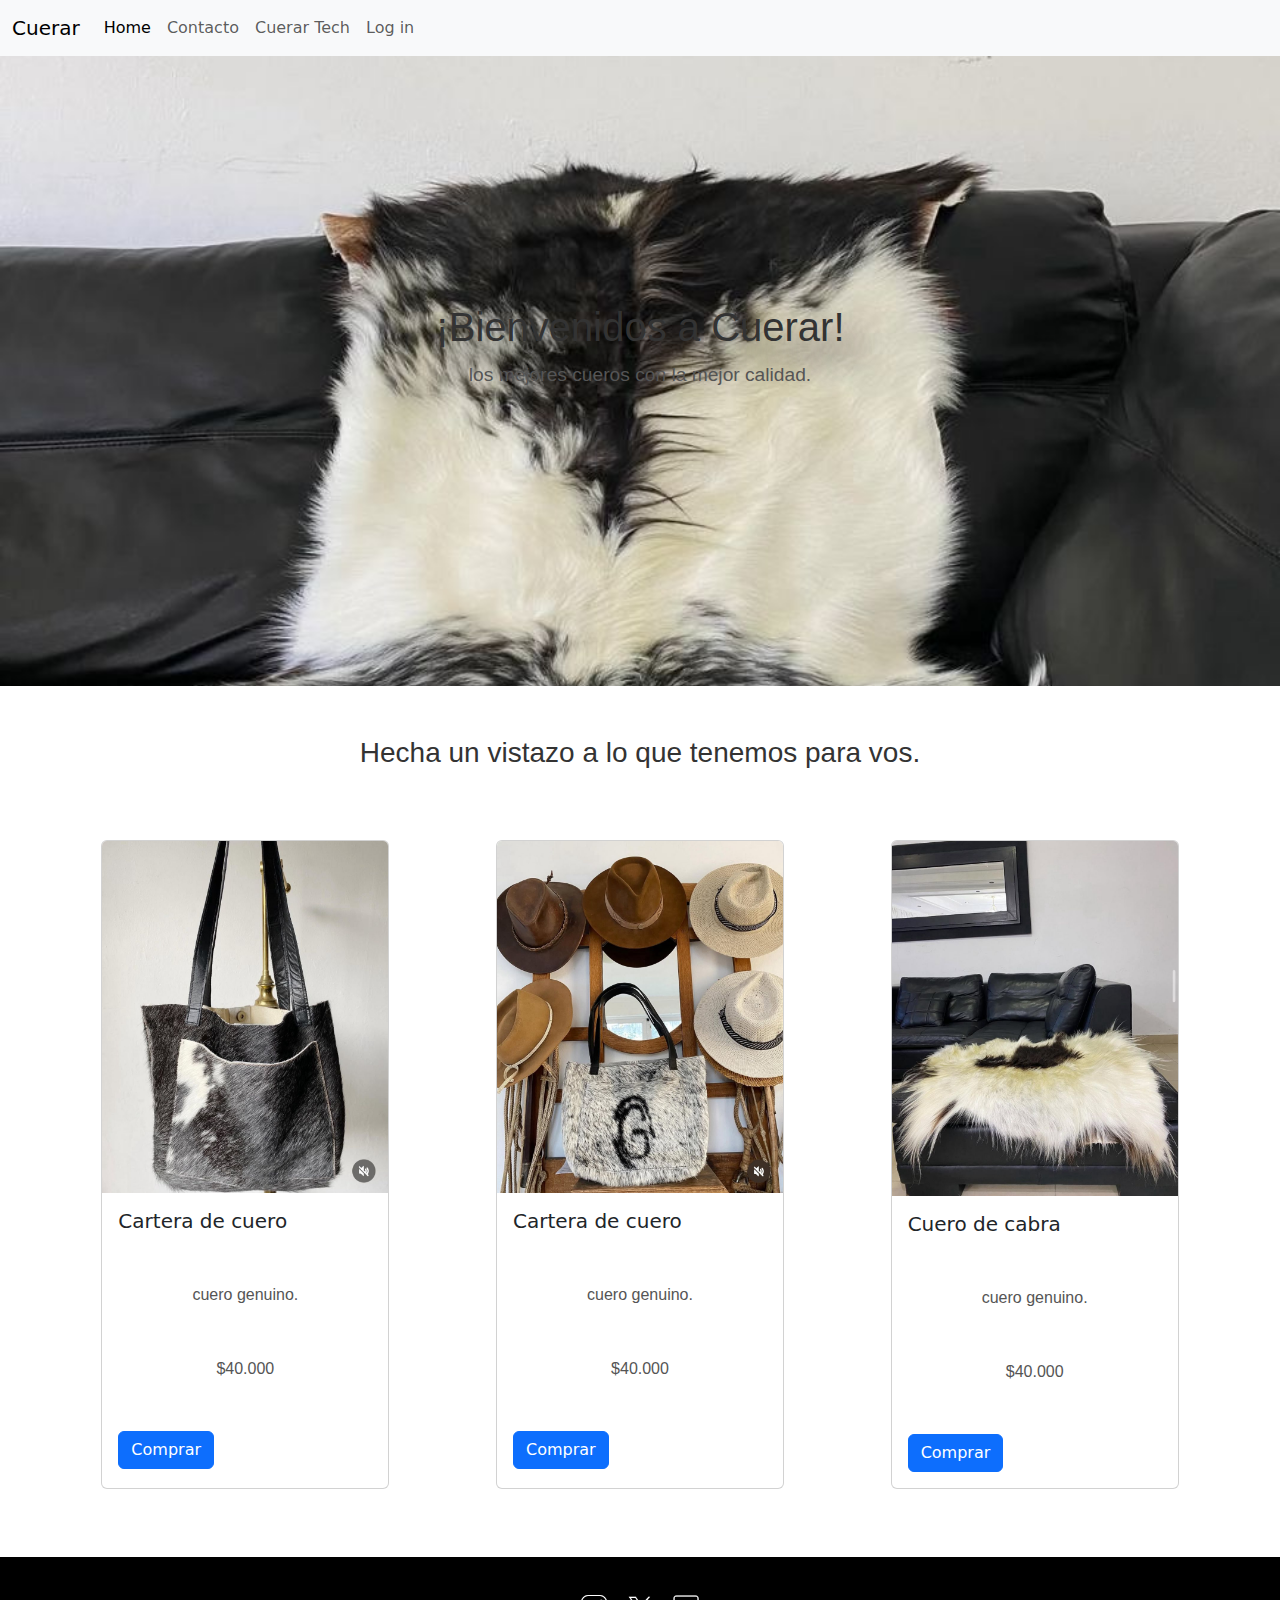
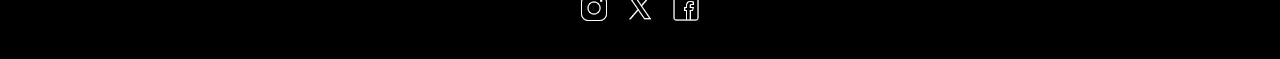
<file: index.html>
<!DOCTYPE html>
<html lang="en">
<head>
    <meta charset="UTF-8">
    <meta name="viewport" content="width=device-width, initial-scale=1.0">
    <link href="https://cdn.jsdelivr.net/npm/bootstrap@5.3.6/dist/css/bootstrap.min.css" rel="stylesheet" />
  <link rel="stylesheet" href="./css/style.css" />
    <title>Cuerar</title>
</head>
<body>
    <header>
        <nav class="navbar navbar-expand-lg bg-body-tertiary">
  <div class="container-fluid">
    <a class="navbar-brand" href="#">Cuerar</a>
    <button class="navbar-toggler" type="button" data-bs-toggle="collapse" data-bs-target="#navbarNavAltMarkup" aria-controls="navbarNavAltMarkup" aria-expanded="false" aria-label="Toggle navigation">
      <span class="navbar-toggler-icon"></span>
    </button>
    <div class="collapse navbar-collapse" id="navbarNavAltMarkup">
      <div class="navbar-nav">
        <a class="nav-link active" aria-current="page" href="./index.html">Home</a>
        <a class="nav-link" href="./pages/contacto.html">Contacto</a>
        <a class="nav-link" href="./pages/cuerartech.html">Cuerar Tech</a>
        <a class="nav-link" href="./pages/login.html">Log in</a>
      </div>
    </div>
  </div>
</nav>
    </header>
<main>
  <div class="banner">
    <h2>¡Bienvenidos a Cuerar!</h2>
    <p>los mejores cueros con la mejor calidad.</p>
  </div>
  <h3>Hecha un vistazo a lo que tenemos para vos.</h3>
  <div class="container my-4">
    <div class="row justify-content-center">
      <div class="col-md-4 d-flex justify-content-center mb-4">
        <div class="card" style="width: 18rem;">
          <img src="./img/cartera-cuero-g.jpg" class="card-img-top" alt="...">
          <div class="card-body">
            <h5 class="card-title">Cartera de cuero</h5>
            <p class="card-text">cuero genuino.</p>
            <p>$40.000</p>
            <a href="#" class="btn btn-primary">Comprar</a>
          </div>
        </div>
      </div>
      <div class="col-md-4 d-flex justify-content-center mb-4">
        <div class="card" style="width: 18rem;">
          <img src="./img/cartera-cuero.jpg" class="card-img-top" alt="...">
          <div class="card-body">
            <h5 class="card-title">Cartera de cuero</h5>
            <p class="card-text">cuero genuino.</p>
            <p>$40.000</p>
            <a href="#" class="btn btn-primary">Comprar</a>
          </div>
        </div>
      </div>
      <div class="col-md-4 d-flex justify-content-center mb-4">
        <div class="card" style="width: 18rem;">
          <img src="./img/cuero-de-cabra.jpg" class="card-img-top" alt="...">
          <div class="card-body">
            <h5 class="card-title">Cuero de cabra</h5>
            <p class="card-text">cuero genuino.</p>
            <p>$40.000</p>
            <a href="#" class="btn btn-primary">Comprar</a>
          </div>
        </div>
      </div>
    </div>
  </div>
</main>
<footer class="bg-black py-3">
    <div class="container d-flex justify-content-center gap-3">
      <a href="https://www.instagram.com/" target="_blank"><img src="./img/instagram.png" alt="logo de instagram" /></a>
      <a href="https://x.com/?lang=es" target="_blank"><img src="./img/twitter.png" alt="logo de twitter" /></a>
      <a href="https://www.facebook.com" target="_blank"><img src="./img/facebook.png" alt="logo de facebook" /></a>
    </div>
  </footer>


  <script src="https://cdn.jsdelivr.net/npm/bootstrap@5.3.6/dist/js/bootstrap.bundle.min.js"></script>
</body>
</html>
</file>
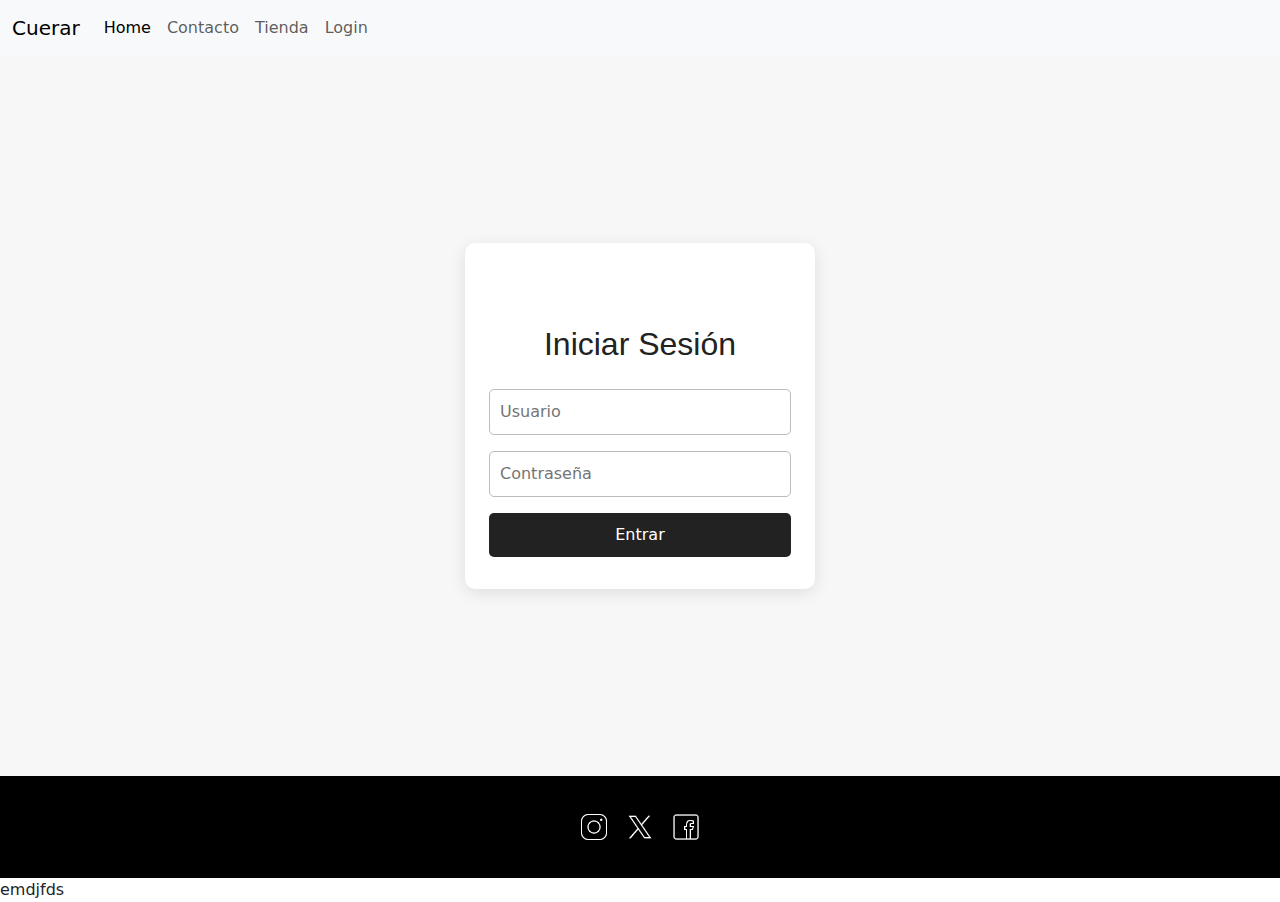
<file: pages/login.html>
<!DOCTYPE html>
<html lang="en">
<head>
    <meta charset="UTF-8">
    <meta name="viewport" content="width=device-width, initial-scale=1.0">
    <link href="https://cdn.jsdelivr.net/npm/bootstrap@5.3.6/dist/css/bootstrap.min.css" rel="stylesheet" />
    <link rel="stylesheet" href="../css/style.css" />
    <title>Login | Cuerar</title>
</head>
<body>
    <header>
        <nav class="navbar navbar-expand-lg bg-body-tertiary">
            <div class="container-fluid">
                <a class="navbar-brand" href="#">Cuerar</a>
                <button class="navbar-toggler" type="button" data-bs-toggle="collapse" data-bs-target="#navbarNavAltMarkup" aria-controls="navbarNavAltMarkup" aria-expanded="false" aria-label="Toggle navigation">
                    <span class="navbar-toggler-icon"></span>
                </button>
                <div class="collapse navbar-collapse" id="navbarNavAltMarkup">
                    <div class="navbar-nav">
                        <a class="nav-link active" aria-current="page" href="../index.html">Home</a>
                        <a class="nav-link" href="./contacto.html">Contacto</a>
                        <a class="nav-link" href="./tienda.html">Tienda</a>
                        <a class="nav-link" href="./login.html">Login</a>
                    </div>
                </div>
            </div>
        </nav>
    </header>
    <main>
        <div class="login-container">
            <form class="login-form">
                <h2>Iniciar Sesión</h2>
                <input type="text" placeholder="Usuario" required>
                <input type="password" placeholder="Contraseña" required>
                <button type="submit">Entrar</button>
            </form>
        </div>
    </main>
    <footer class="bg-black py-3">
        <div class="container d-flex justify-content-center gap-3">
            <a href="https://www.instagram.com/" target="_blank"><img src="../img/instagram.png" alt="logo de instagram" /></a>
            <a href="https://x.com/?lang=es" target="_blank"><img src="../img/twitter.png" alt="logo de twitter" /></a>
            <a href="https://www.facebook.com" target="_blank"><img src="../img/facebook.png" alt="logo de facebook" /></a>
        </div>
    </footer>
    <script src="https://cdn.jsdelivr.net/npm/bootstrap@5.3.6/dist/js/bootstrap.bundle.min.js"></script>
</body>
</html>
emdjfds
</file>
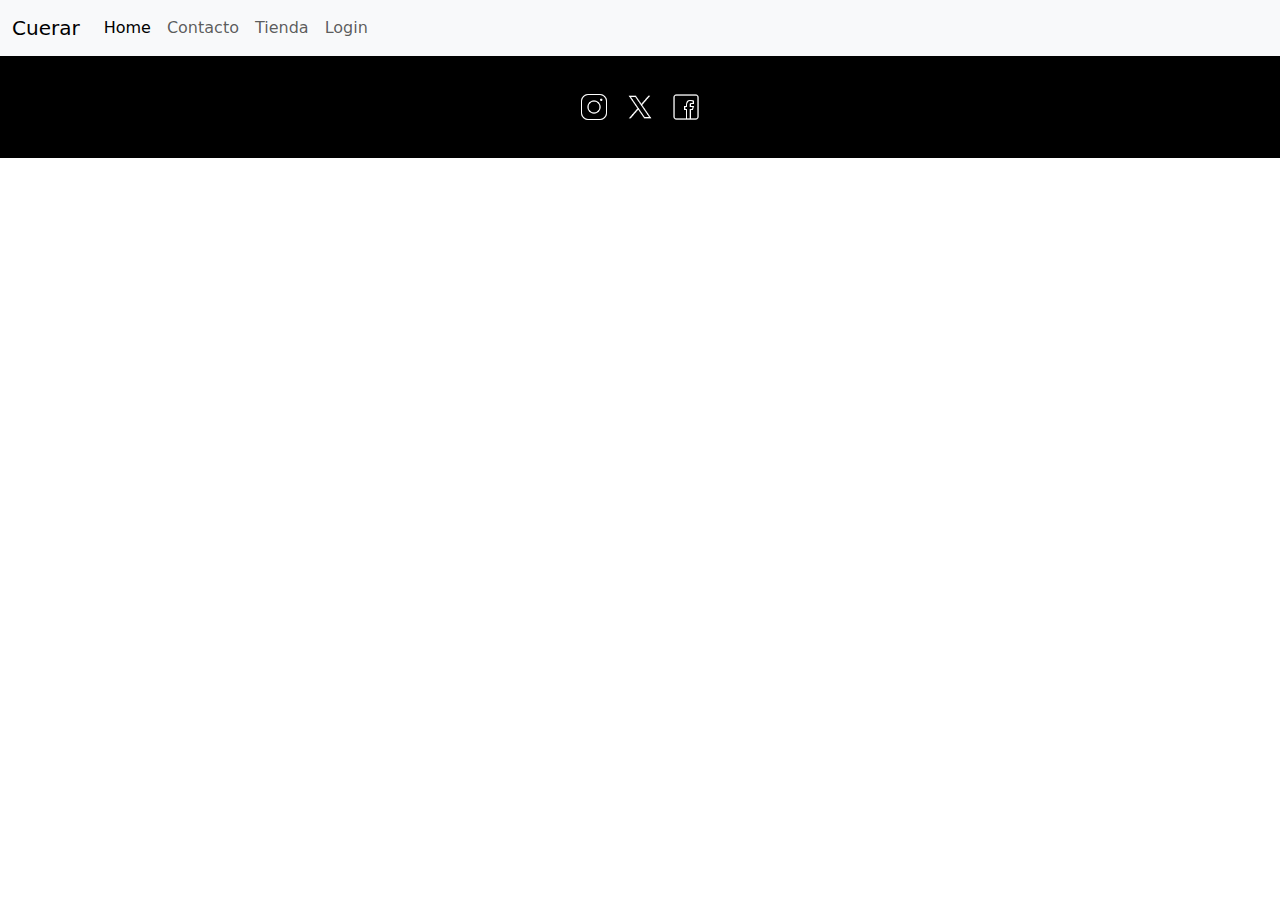
<file: pages/tienda.html>
<!DOCTYPE html>
<html lang="en">
<head>
    <meta charset="UTF-8">
    <meta name="viewport" content="width=device-width, initial-scale=1.0">
    <link href="https://cdn.jsdelivr.net/npm/bootstrap@5.3.6/dist/css/bootstrap.min.css" rel="stylesheet" />
  <link rel="stylesheet" href="../css/style.css" />
    <title>Cuerar Tech</title>
</head>
<body>
    <header>
        <nav class="navbar navbar-expand-lg bg-body-tertiary">
  <div class="container-fluid">
    <a class="navbar-brand" href="#">Cuerar</a>
    <button class="navbar-toggler" type="button" data-bs-toggle="collapse" data-bs-target="#navbarNavAltMarkup" aria-controls="navbarNavAltMarkup" aria-expanded="false" aria-label="Toggle navigation">
      <span class="navbar-toggler-icon"></span>
    </button>
    <div class="collapse navbar-collapse" id="navbarNavAltMarkup">
      <div class="navbar-nav">
        <a class="nav-link active" aria-current="page" href="../index.html">Home</a>
        <a class="nav-link" href="./contacto.html">Contacto</a>
        <a class="nav-link" href="./tienda.html">Tienda</a>
        <a class="nav-link" href="./login.html">Login</a>
      </div>
    </div>
  </div>
</nav>
    </header>
    <main>

    </main>
    <footer class="bg-black py-3">
    <div class="container d-flex justify-content-center gap-3">
      <a href="https://www.instagram.com/" target="_blank"><img src="../img/instagram.png" alt="logo de instagram" /></a>
      <a href="https://x.com/?lang=es" target="_blank"><img src="../img/twitter.png" alt="logo de twitter" /></a>
      <a href="https://www.facebook.com" target="_blank"><img src="../img/facebook.png" alt="logo de facebook" /></a>
    </div>
  </footer>

  
  <script src="https://cdn.jsdelivr.net/npm/bootstrap@5.3.6/dist/js/bootstrap.bundle.min.js"></script>
</body>
</html>
</file>
<file: css/style.css>
/*INDEX*/
.banner {
  background-image: url(../img/banner-index.jpg); 
  background-size: cover;
  background-position: center;
  height: 70vh;
  color: white;
  text-align: center;
  display: flex;
  flex-direction: column;
  justify-content: center;
  font-family: 'Segoe UI', sans-serif;
  padding: 20px;
}

.banner h2 {
  font-size: 2.5em;
  margin: 0;
  text-shadow: 20px 20px 30px rgba(0, 0, 0, 0.7);
}

.banner p {
  font-size: 1.2em;
  margin-top: 10px;
}

h3 {
  text-align: center;
  margin: 50px;
  font-family: 'Segoe UI', sans-serif;
  color: #333;
}

.container {
  max-width: 1200px;
  margin: 0 auto;
  padding: 20px;
}

/*FOOTER*/
footer {
    display: flex;
    justify-content: center;
    align-items: center;
    gap: 20px;
    background-color: var(--color-principal);
    padding: 20px;
    color: var(--color-acento);
}

footer a {
    display: inline-block;
    text-decoration: none;
    color: var(--color-acento);
    transition: color var(--transicion);
}

footer a:hover {
    color: var(--color-borde);
}

footer img {
    width: 30px;
    height: 30px;
    transition: transform var(--transicion);
}

footer img:hover {
    transform: scale(1.2);
}
 
/*CONTACTO*/
.banner-contacto {
  background-image: url(../img/banner-contacto.jpg); 
  background-size: cover;
  background-position: center;
  height: 70vh;
  color: white;
  text-align: center;
  display: flex;
  flex-direction: column;
  justify-content: center;
  font-family: 'Segoe UI', sans-serif;
  padding: 20px;
}

.banner-contacto h2 {
  font-size: 2.5em;
  margin: 0;
  text-shadow: 20px 20px 30px rgba(0, 0, 0, 2);
}

.banner-contacto p {
  font-size: 1.2em;
  margin-top: 10px;
}

.formulario-contacto {
    width: 50vw;
    max-width: 60vw;
    margin: 50px auto;
    padding: 32px 24px;
    border: 1px solid black;
    border-radius: 8px;
    box-shadow: 0 4px 8px rgba(0, 0, 0, 2);
    display: flex;
    flex-direction: column;
    gap: 14px;
}

.formulario-contacto label,
.formulario-contacto input,
.formulario-contacto textarea,
.formulario-contacto button {
    display: block;
    width: 100%;
    box-sizing: border-box;
}

.formulario-contacto input {
    padding: 10px;
    border: 1px solid black;
    font-size: 16px;
    resize: vertical;
}

.formulario-contacto button {
    background-color: rgb(0, 0, 0);
    color: rgb(255, 255, 255);
    border: none;
    padding: 10px;
    font-size: 16px;
    cursor: pointer;
}

.formulario-contacto button:hover {
    background-color: rgb(255, 255, 255);
    color:rgb(0, 0, 0);
    border: 1px solid;
}

/*LOGIN*/

.login-container {
  min-height: 80vh;
  display: flex;
  justify-content: center;
  align-items: center;
  background: #f7f7f7;
}

.login-form {
  background: #fff;
  padding: 32px 24px;
  border-radius: 10px;
  box-shadow: 0 4px 16px rgba(0,0,0,0.10);
  width: 100%;
  max-width: 350px;
  display: flex;
  flex-direction: column;
  gap: 16px;
}

.login-form h2 {
  text-align: center;
  margin-bottom: 10px;
  color: #222;
}

.login-form input[type="text"],
.login-form input[type="password"] {
  padding: 10px;
  border: 1px solid #bbb;
  border-radius: 5px;
  font-size: 16px;
}

.login-form button {
  background-color: #222;
  color: #fff;
  border: none;
  padding: 10px;
  border-radius: 5px;
  font-size: 16px;
  cursor: pointer;
  transition: background 0.2s;
}

.login-form button:hover {
  background-color: #ffffff;
    color: #222;
}

/*NOSOTROS*/

h2 {
  text-align: center;
  margin: 50px;
  font-family: 'Segoe UI', sans-serif;
  color: #333;
}
p {
  text-align: center;
  margin: 50px;
  font-family: 'Segoe UI', sans-serif;
  color: #555;
}
</file>
